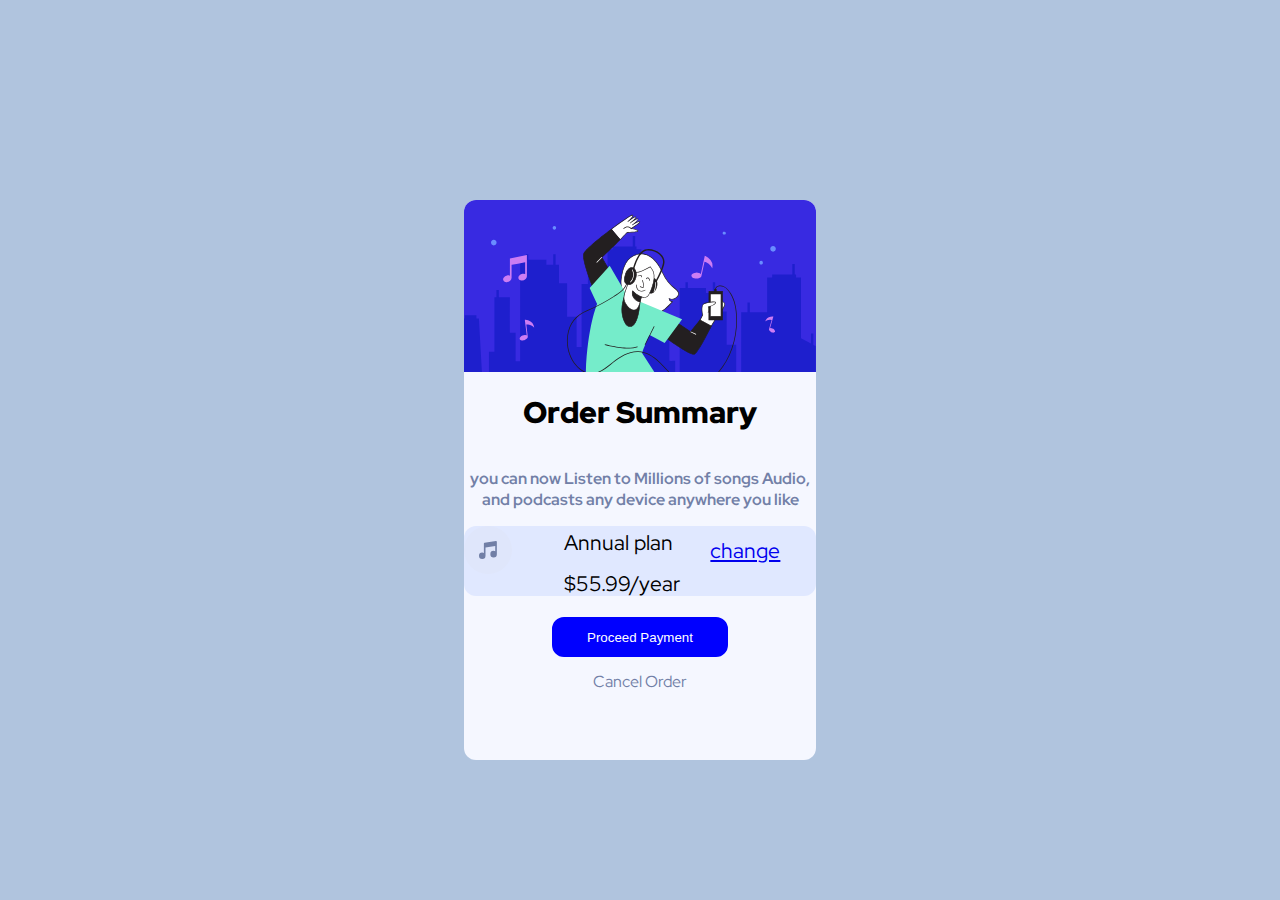
<file: index.html>
<!DOCTYPE html>
<html lang="en">
<head>
  <meta charset="UTF-8">
  <meta http-equiv="X-UA-Compatible" content="IE=edge">
  <meta name="viewport" content="width=device-width, initial-scale=1.0">
  <title>Document</title>
  <link rel="stylesheet" href="./style.css">
</head>
<style>
  @import url('https://fonts.googleapis.com/css2?family=Red+Hat+Display:wght@500;700;900&display=swap');
</style>
<body>
  
  <div class="summary">
     <img src="./images/illustration-hero.svg" alt="" srcset="">
    <h1 class="none">Order Summary</h1>
    <p class="done">you can now Listen to Millions of songs Audio, and podcasts any device anywhere you  like</p>
    <div class="three">
      <div class="img">
      <img src="./images/icon-music.svg" alt="" srcset="">
    </div>
    <div class="title">
      <div class="title1">
        Annual plan
      </div>
      <div class="title2">
        $55.99/year
      </div>

    </div>
    <div class="change">
      <a href="#">change</a>
    </div>
    </div>
    <br>
  

    
    <button class="book">Proceed Payment</button>
    
    <a href="#" class="anu">Cancel Order</a>
    
  </div>
</body>
</html>
</file>
<file: style.css>
body{
  font-family: 'Red Hat Display', sans-serif;
    background-color: lightsteelblue;
}

.summary{
  background-color: hsl(225, 100%, 98%);
  width: 22rem ;
  height: 35rem;
  border-radius: 12px;
  flex-direction: column;
  display: flex;
  margin-top:60px;
  align-items: center;
  margin: auto;
  margin-top: 200px;
}
.summary img{
  max-width: 100%;
  height: auto;
  border-top-left-radius: 12px;
  border-top-right-radius: 12px;
  flex-direction: column;
  display: flex;
  justify-content: center;
}
.none{
  text-align: center;
  
  font-size: 30px;
  font-weight: 900;
}
.done{
  color: hsl(224, 23%, 55%);
  font-size: 16px;
  text-align: center;
  font-weight: 700;

}
.icon{
  width: 50px;
  height: 50px;
  margin: 15px 18px;
}
.three{
  width: 100%;
  height: 70px;
background-color: hsl(225, 100%, 94%);
border-radius: 12px;

}
.img{
  width: 20%;
height: 70px;
float: left;
}
.title{
  width: 50%;
  height: 70px;
  float: left;
}
.change{
  padding: 11px 25px;
  font-size: 21px;
}
.title1{
  width: 100%;
  height: 35px;
  padding: 3px 30px;
  font-size: 21px;
}
.title2{
   width: 100%;
  height: 35px;
  padding: 3px 30px;
  font-size: 21px;
}

.book{
  width: 50%;
  height: 40px;
  color:white;
  background-color: blue;
  border: solid 10px blue;
  border-radius: 12px;
  font-weight: 500;
  box-shadow: 5px 2px 10px rgb(56,41,224,0,219);
}
.anu{
  line-height: 50px;
  text-decoration: none;
  color: hsl(224, 23%, 55%);
}
</file>
